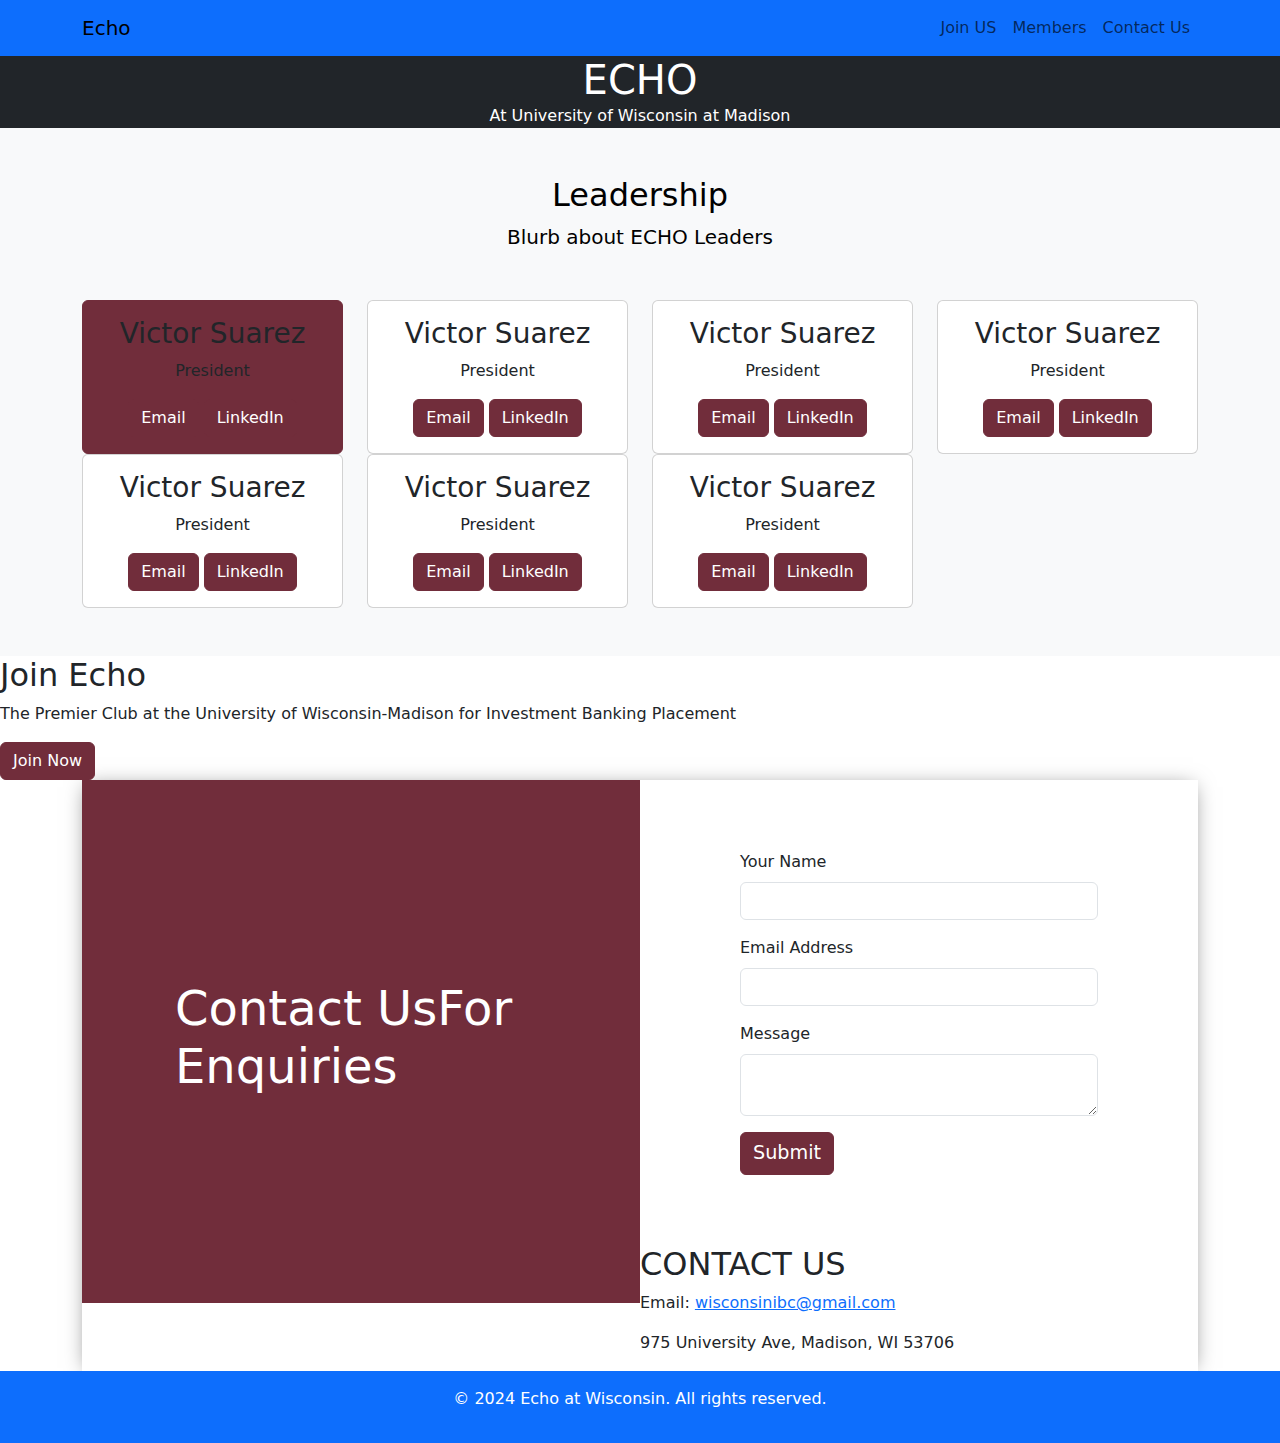
<file: index.html>
<!DOCTYPE html>

<html>
<head>
    <meta charset="UTF-8">
    <meta name="author" content="Ian Poonolly, Artith Krishnan">    
    <meta name="viewport" content="width=device-width, initial-scale=1.0">
    
    <title> ECHO </title>
    <link rel="stylesheet" href="styles.css">
    <link href="https://cdn.jsdelivr.net/npm/bootstrap@5.3.3/dist/css/bootstrap.min.css" rel="stylesheet" integrity="sha384-QWTKZyjpPEjISv5WaRU9OFeRpok6YctnYmDr5pNlyT2bRjXh0JMhjY6hW+ALEwIH" crossorigin="anonymous">
    <script src="https://cdn.jsdelivr.net/npm/bootstrap@5.3.3/dist/js/bootstrap.bundle.min.js" integrity="sha384-YvpcrYf0tY3lHB60NNkmXc5s9fDVZLESaAA55NDzOxhy9GkcIdslK1eN7N6jIeHz" crossorigin="anonymous"></script>

</head>


<body>
    <nav class="navbar navbar-expand-lg bg-primary navbar-light">
        <div class="container">
            <a href="#" class="navbar-brand">Echo</a>
            <button class="navbar-toggler" type="button" data-bs-toggle="collapse" data-bs-target="#navmenu">
                <span class="navbar-toggler-icon"></span>

            </button>
        
            <div class="collapse navbar-collapse" id="navmenu">
                <ul class="navbar-nav ms-auto">
                    <li class="nav-item">
                        <a href="joinEcho.html" class="nav-link">Join US</a>
                    </li> 
                    <li class="nav-item">
                        <a href="members.html" class="nav-link">Members</a>
                    </li>     
                    <li class="nav-item">
                        <a href="index.html#contact" class="nav-link">Contact Us</a>
                    </li>                
                </ul>
            </div>            
        </div>        
    </nav>

    <header class="masthead bg-dark text-white text-center">
        <div class="container d-flex align-items-center flex-column">
                <!-- Masthead Avatar Image-->
                <!-- Masthead Heading-->
            <h1 class="masthead-heading text-uppercase mb-0">ECHO</h1>
                <!-- Icon Divider-->
            <div class="divider-custom divider-light">
                <div class="divider-custom-line"></div>
                <div class="divider-custom-icon"><i class="fas fa-star"></i></div>
                <div class="divider-custom-line"></div>
            </div>
                <!-- Masthead Subheading-->
            <p class="masthead-subheading font-weight-light mb-0">At University of Wisconsin at Madison</p>
        </div>
    </header>    



    <section id="Leadership" class="p-5 bg-light">
        <div class="container">
            <h2 class="text-center text-black">Leadership</h2>
            <p class="lead text-center text-black mb-5">
                Blurb about ECHO Leaders
            </p>
            <div class="row g-4">
                <div class="col-md-6 col-lg-3">
                    <div class="card bs-primary-bg-subtle">
                        <div class="card-body text-center">
                            <h3>Victor Suarez</h3>
                            <p>President</p>
                            <a href="mailto:victor@example.com" class="btn btn-primary">Email</a>
                            <a href="mailto:victor@example.com" class="btn btn-primary">LinkedIn</a>
                        </div>
                    </div>
                </div>
                <div class="col-md-6 col-lg-3">
                    <div class="card bg-primary-bg-subtle">
                        <div class="card-body text-center">
                            <h3>Victor Suarez</h3>
                            <p>President</p>
                            <a href="mailto:victor@example.com" class="btn btn-primary">Email</a>

                            <a href="mailto:victor@example.com" class="btn btn-primary">LinkedIn</a>
                        </div>
                    </div>
                </div>
                <div class="col-md-6 col-lg-3">
                    <div class="card bg-primary-bg-subtle">
                        <div class="card-body text-center">
                            <h3>Victor Suarez</h3>
                            <p>President</p>
                            <a href="mailto:victor@example.com" class="btn btn-primary">Email</a>
                            <a href="mailto:victor@example.com" class="btn btn-primary">LinkedIn</a>
                        </div>
                    </div>
                </div>
                <div class="col-md-6 col-lg-3">
                    <div class="card bg-primary-bg-subtle">
                        <div class="card-body text-center">
                            <h3>Victor Suarez</h3>
                            <p>President</p>
                            <a href="mailto:victor@example.com" class="btn btn-primary">Email</a>

                            <a href="mailto:victor@example.com" class="btn btn-primary">LinkedIn</a>
                        </div>
                    </div>
                </div>
            </div>
        </div>
        <div class="container">
            <div class="row g-4">
                <div class="col-md-6 col-lg-3">
                    <div class="card bg-primary-bg-subtle">
                        <div class="card-body text-center">
                            <h3>Victor Suarez</h3>
                            <p>President</p>
                            <a href="mailto:victor@example.com" class="btn btn-primary">Email</a>
                            <a href="mailto:victor@example.com" class="btn btn-primary">LinkedIn</a>
                        </div>
                    </div>
                </div>
                <div class="col-md-6 col-lg-3">
                    <div class="card bg-primary-bg-subtle">
                        <div class="card-body text-center">
                            <h3>Victor Suarez</h3>
                            <p>President</p>
                            <a href="mailto:victor@example.com" class="btn btn-primary">Email</a>

                            <a href="mailto:victor@example.com" class="btn btn-primary">LinkedIn</a>
                        </div>
                    </div>
                </div>
                <div class="col-md-6 col-lg-3">
                    <div class="card bg-primary-bg-subtle">
                        <div class="card-body text-center">
                            <h3>Victor Suarez</h3>
                            <p>President</p>
                            <a href="mailto:victor@example.com" class="btn btn-primary">Email</a>
                            <a href="mailto:victor@example.com" class="btn btn-primary">LinkedIn</a>
                        </div>
                    </div>
                </div>
            </div>
        </div>
    </section>
    

    <section>
        <h2>Join Echo</h2>
        <p>The Premier Club at the University of Wisconsin-Madison for Investment Banking Placement</p>
        <a href="joinEcho.html" class="btn btn-primary">Join Now</a>
    </section>

    <section id = "contact">
        <div class="container">
            <div class="row single-form g-0">
                <div class="col-sm-12 col-lg-6">
                    <div class="left">
                        <h2><span>Contact Us</span>For Enquiries</h2>
                    </div>
                </div>
                <div class="col-sm-12 col-lg-6">
                    <div class="right">
                        <form>
                            <div class="mb-3">
                                <label for="exampleInputEmail1" class="form-label">Your Name</label>
                                <input type="text" class="form-control" id="exampleInputEmail1" aria-describedby="emailHelp">
                                <div id="emailHelp" class="form-text"></div>
                              </div>
                              <div class="mb-3">
                                <label for="exampleInputPassword1" class="form-label">Email Address</label>
                                <input type="email" class="form-control" id="exampleInputPassword1">
                              </div>
                                <div class="mb-3">
                                <label for="exampleInputPassword1" class="form-label">Message</label>
                                <textarea type="email" class="form-control" id="exampleInputPassword1"></textarea>
                              </div>
                                <button type="submit" class="btn btn-primary">Submit</button>
                        </form>
                        

                </div>

                
            <h2>CONTACT US</h2>
            <p>Email: <a href="mailto:wisconsinibc@gmail.com">wisconsinibc@gmail.com</a></p>
            <p>975 University Ave, Madison, WI 53706</p>
        </div>
    </section>



    </main>

    <footer class="bg-primary text-white text-center py-3">
        <p>&copy; 2024 Echo at Wisconsin. All rights reserved.</p>
    </footer>
</body>
</html>
</file>
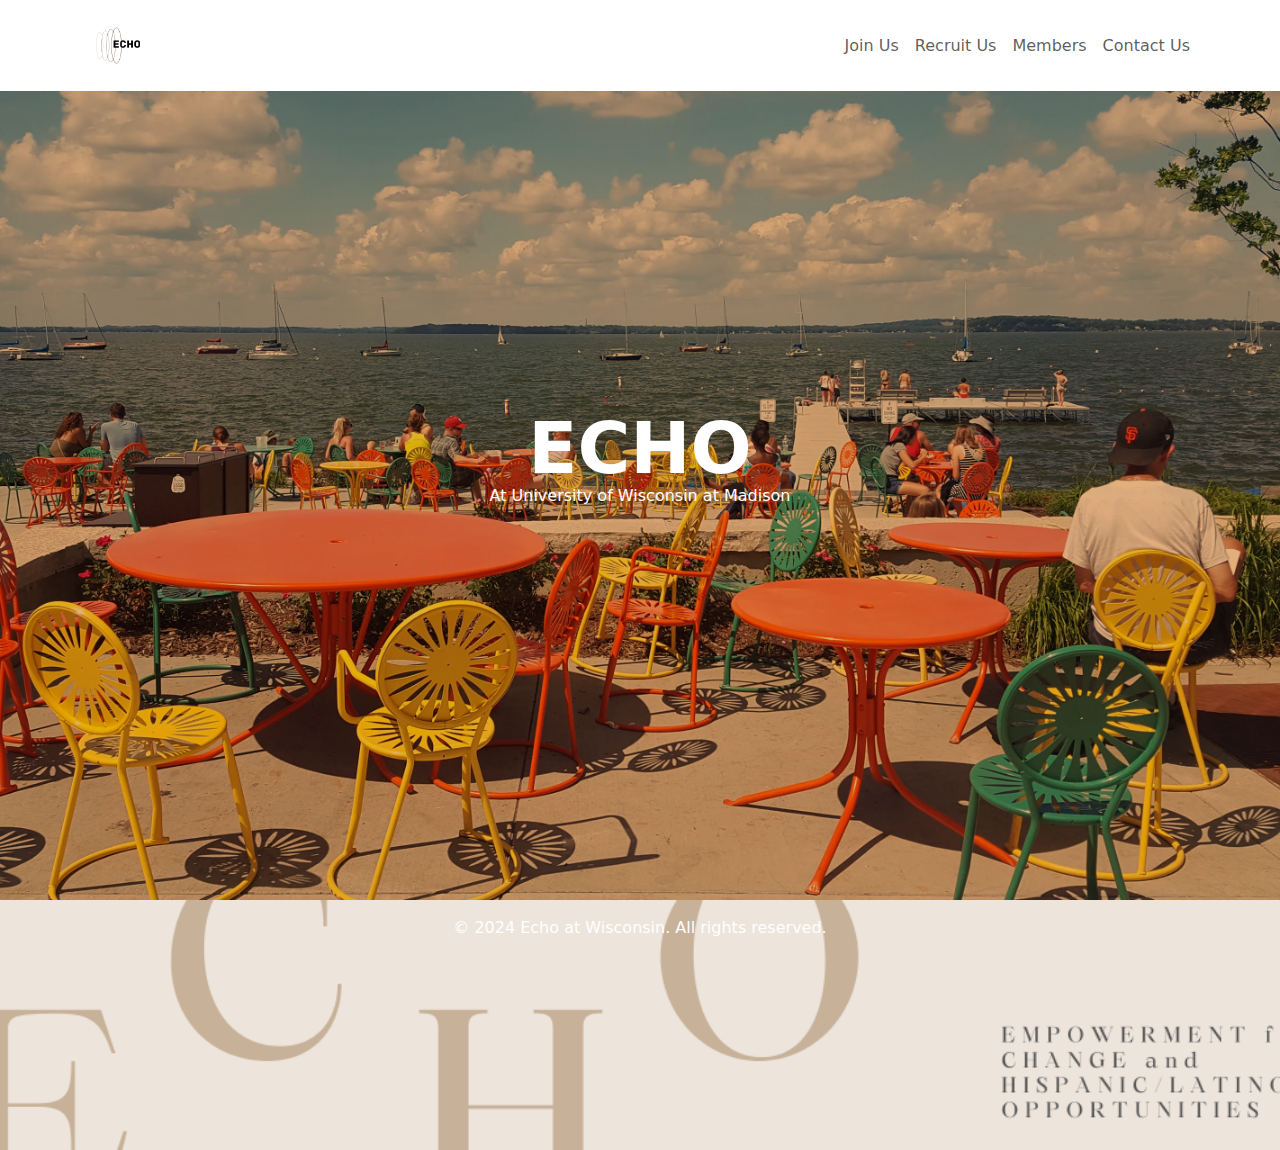
<file: joinEcho.html>
<!DOCTYPE html>

<html>
<head>    
    <meta charset="UTF-8">
    <meta name="author" content="Ian Poonolly, Artith Krishnan">    
    <meta name="viewport" content="width=device-width, initial-scale=1.0">
    <title> joinEcho </title>
    <link rel="stylesheet" href="styles.css">
    <link href="https://cdn.jsdelivr.net/npm/bootstrap@5.3.3/dist/css/bootstrap.min.css" rel="stylesheet" integrity="sha384-QWTKZyjpPEjISv5WaRU9OFeRpok6YctnYmDr5pNlyT2bRjXh0JMhjY6hW+ALEwIH" crossorigin="anonymous">
    <script src="https://cdn.jsdelivr.net/npm/bootstrap@5.3.3/dist/js/bootstrap.bundle.min.js" integrity="sha384-YvpcrYf0tY3lHB60NNkmXc5s9fDVZLESaAA55NDzOxhy9GkcIdslK1eN7N6jIeHz" crossorigin="anonymous"></script>

</head>

<body>
    <header id="header">
 	<nav class="navbar navbar-expand-lg bg-white navbar-light">
		<div class="container bg-white">
            		<div id="logo">
		        	<a href="index.html"><img src="img/CovorPhoto.png" alt="ECHO" title="ECHO Title" /></a>
			</div>
			
                	<button class="navbar-toggler" type="button" data-bs-toggle="collapse" data-bs-target="#navmenu">
                		<span class="navbar-toggler-icon"></span>
            		</button>
        
            		<div class="collapse navbar-collapse" id="navmenu">
                		<ul class="navbar-nav ms-auto">
                    			<li class="nav-item">
                        			<a href="joinEcho.html" class="nav-link">Join Us</a>
                    			</li> 
                    			<li class="nav-item">
                        			<a href="recruit.html" class="nav-link">Recruit Us</a>
                    			</li>
                   			<li class="nav-item">
                        			<a href="members.html" class="nav-link">Members</a>
                    			</li>     
                    			<li class="nav-item">
                        			<a href="index.html#contact" class="nav-link">Contact Us</a>
                    			</li>                
                		</ul>
            		</div>            
        	</div>        
   	 </nav>

    </header>

    <main>

    <section>
	<div class="banner-area-joinEcho">    

		<div class="banner-content d-flex align-items-center flex-column">
                <!-- Masthead Avatar Image-->
                <!-- Masthead Heading-->
            		<h1 class="masthead-heading text-uppercase mb-0">ECHO</h1>
                <!-- Icon Divider-->
            	
                <!-- Masthead Subheading-->
            		<p class="masthead-subheading font-weight-light mb-0">At University of Wisconsin at Madison</p>
        	</div>
	</div>
        
    </section>  



	    

    <section id = "endFoot">   
	<footer class="footers bg-primary text-white text-center py-3">
        	<p>&copy; 2024 Echo at Wisconsin. All rights reserved.</p>
    	</footer>
    </section>
        
    </main>
</body>

</html>
</file>
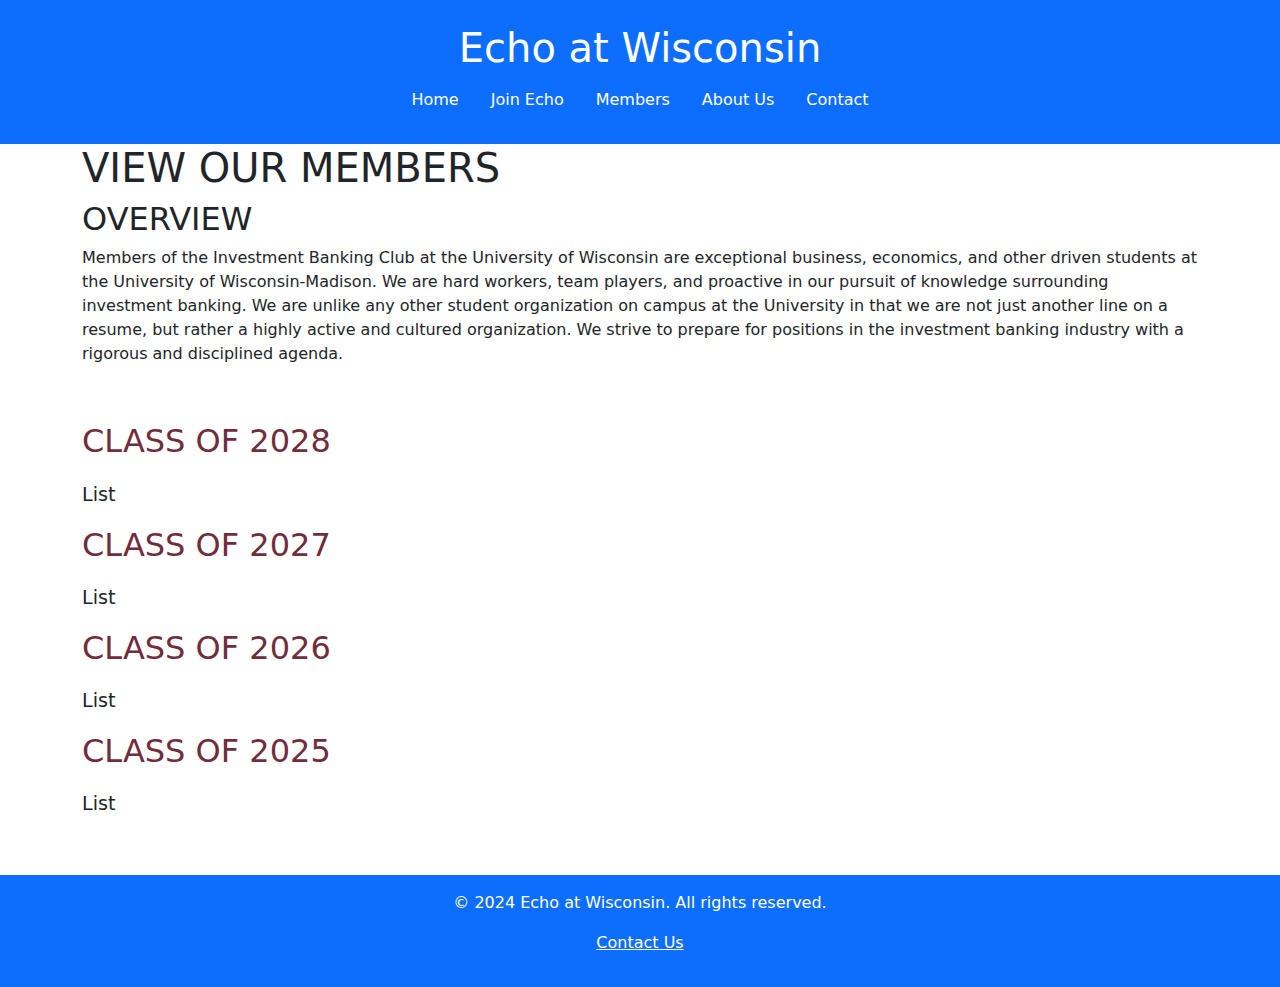
<file: member.HTML>
<!DOCTYPE html>
<html lang="en">
<head>
  <meta charset="UTF-8">
    <meta name="author" content="Ian Poonolly, Artith Krishnan">
    <meta name="viewport" content="width=device-width, initial-scale=1.0">
    <title>Members - Echo at Wisconsin</title>
    <link rel="stylesheet" href="styles.css">
    <link href="https://cdn.jsdelivr.net/npm/bootstrap@5.3.3/dist/css/bootstrap.min.css" rel="stylesheet" integrity="sha384-QWTKZyjpPEjISv5WaRU9OFeRpok6YctnYmDr5pNlyT2bRjXh0JMhjY6hW+ALEwIH" crossorigin="anonymous">
    <script src="https://cdn.jsdelivr.net/npm/bootstrap@5.3.3/dist/js/bootstrap.bundle.min.js" integrity="sha384-YvpcrYf0tY3lHB60NNkmXc5s9fDVZLESaAA55NDzOxhy9GkcIdslK1eN7N6jIeHz" crossorigin="anonymous"></script>
</head>
<header class="bg-primary text-white text-center py-4">
        <div class="container">
            <h1>Echo at Wisconsin</h1>
            <nav class="navigationTab">
                <ul class="nav justify-content-center">
                    <li class="nav-item"><a href="echo.HTML" class="nav-link text-white">Home</a></li>
                    <li class="nav-item"><a href="joinEcho.HTML" class="nav-link text-white">Join Echo</a></li>
                    <li class="nav-item"><a href="members.HTML" class="nav-link active text-white">Members</a></li>
                    <li class="nav-item"><a href="about.HTML" class="nav-link text-white">About Us</a></li>
                    <li class="nav-item"><a href="echo.HTML#contact" class="nav-link text-white">Contact</a></li>
                </ul>
            </nav>
        </div>
    </header>

    <section class="members-header">
        <div class="container">
            <h1>VIEW OUR MEMBERS</h1>
        </div>
    </section>

    <section class="overview-section">
        <div class="container">
            <h2>OVERVIEW</h2>
            <p>Members of the Investment Banking Club at the University of Wisconsin are exceptional business, economics, and other driven students at the University of Wisconsin-Madison. We are hard workers, team players, and proactive in our pursuit of knowledge surrounding investment banking. We are unlike any other student organization on campus at the University in that we are not just another line on a resume, but rather a highly active and cultured organization. We strive to prepare for positions in the investment banking industry with a rigorous and disciplined agenda.</p>
        </div>
    </section>

    <section class="members-list">
        <div class="container">

            <h2>CLASS OF 2028</h2>
            <ul>
                <li>List</li>
              
            </ul>

            <h2>CLASS OF 2027</h2>
            <ul>
                <li>List</li>
                
            </ul>
            <h2>CLASS OF 2026</h2>
            <ul>
                <li>List</li>
              
            </ul>
            <h2>CLASS OF 2025</h2>
            <ul>
                <li>List</li>
              
            </ul>

        </div>
    </section>

    <footer class="bg-primary text-white text-center py-3">
        <p>&copy; 2024 Echo at Wisconsin. All rights reserved.</p>
        <p><a href="echo.HTML#contact" class="text-white">Contact Us</a></p>
    </footer>
</body>
</html>
</file>
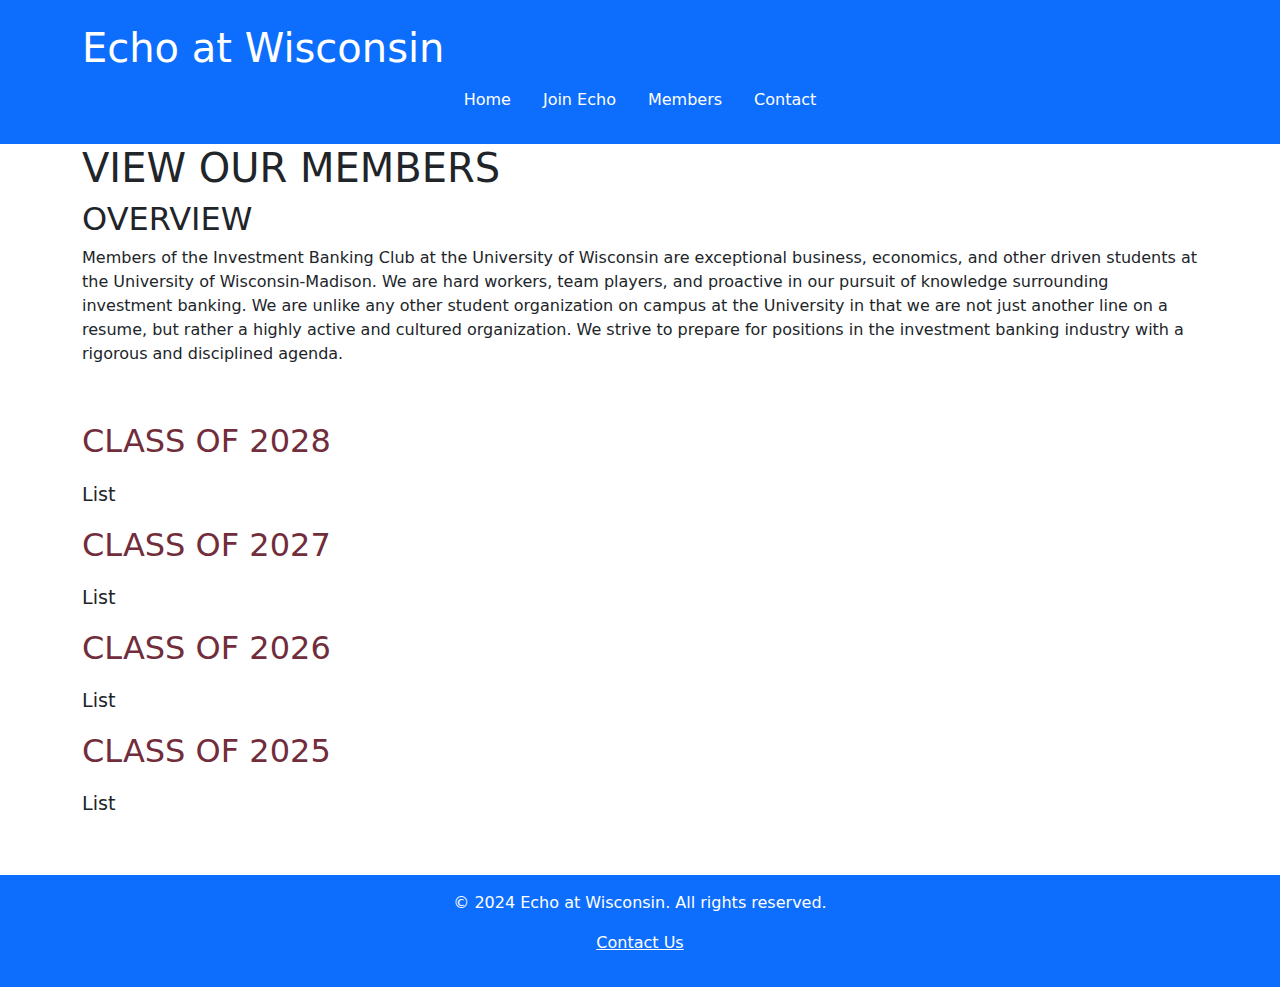
<file: members.html>
<!DOCTYPE html>
<html lang="en">
<head>
  <meta charset="UTF-8">
    <meta name="author" content="Ian Poonolly, Artith Krishnan">
    <meta name="viewport" content="width=device-width, initial-scale=1.0">
    <title>Members - Echo at Wisconsin</title>
    <link rel="stylesheet" href="styles.css">
    <link href="https://cdn.jsdelivr.net/npm/bootstrap@5.3.3/dist/css/bootstrap.min.css" rel="stylesheet" integrity="sha384-QWTKZyjpPEjISv5WaRU9OFeRpok6YctnYmDr5pNlyT2bRjXh0JMhjY6hW+ALEwIH" crossorigin="anonymous">
    <script src="https://cdn.jsdelivr.net/npm/bootstrap@5.3.3/dist/js/bootstrap.bundle.min.js" integrity="sha384-YvpcrYf0tY3lHB60NNkmXc5s9fDVZLESaAA55NDzOxhy9GkcIdslK1eN7N6jIeHz" crossorigin="anonymous"></script>
</head>

<body>
   <header class="bg-primary text-white text-right py-4">
        <div class="container">
            <h1>Echo at Wisconsin</h1>
            <nav class="navigationTab">
                <ul class="nav justify-content-center">
                    <li class="nav-item"><a href="index.html" class="nav-link text-white">Home</a></li>
                    <li class="nav-item"><a href="joinEcho.html" class="nav-link text-white">Join Echo</a></li>
                    <li class="nav-item"><a href="members.html" class="nav-link active text-white">Members</a></li>
                    <li class="nav-item"><a href="index.html#contact" class="nav-link text-white">Contact</a></li>
                </ul>
            </nav>
        </div>
    </header>

    <main>
        <section class="members-header">
            <div class="container">
              <h1>VIEW OUR MEMBERS</h1>
            </div>
        </section>

        <section class="overview-section">
            <div class="container">
                <h2>OVERVIEW</h2>
                <p>Members of the Investment Banking Club at the University of Wisconsin are exceptional business, economics, and other driven students at the University of Wisconsin-Madison. We are hard workers, team players, and proactive in our pursuit of knowledge surrounding investment banking. We are unlike any other student organization on campus at the University in that we are not just another line on a resume, but rather a highly active and cultured organization. We strive to prepare for positions in the investment banking industry with a rigorous and disciplined agenda.</p>
            </div>
        </section>

        <section class="members-list">
            <div class="container">

                <h2>CLASS OF 2028</h2>
                <ul>
                    <li>List</li>
              
                </ul>

                <h2>CLASS OF 2027</h2>
                <ul>
                    <li>List</li>
                
                </ul>
                <h2>CLASS OF 2026</h2>
                <ul>
                    <li>List</li>
              
                </ul>
                <h2>CLASS OF 2025</h2>
                <ul>
                    <li>List</li>
              
                </ul>

            </div>
        </section>
      
    </main>



    <footer class="bg-primary text-white text-center py-3">
        <p>&copy; 2024 Echo at Wisconsin. All rights reserved.</p>
        <p><a href="echo.HTML#contact" class="text-white">Contact Us</a></p>
    </footer>
</body>
</html>
</file>
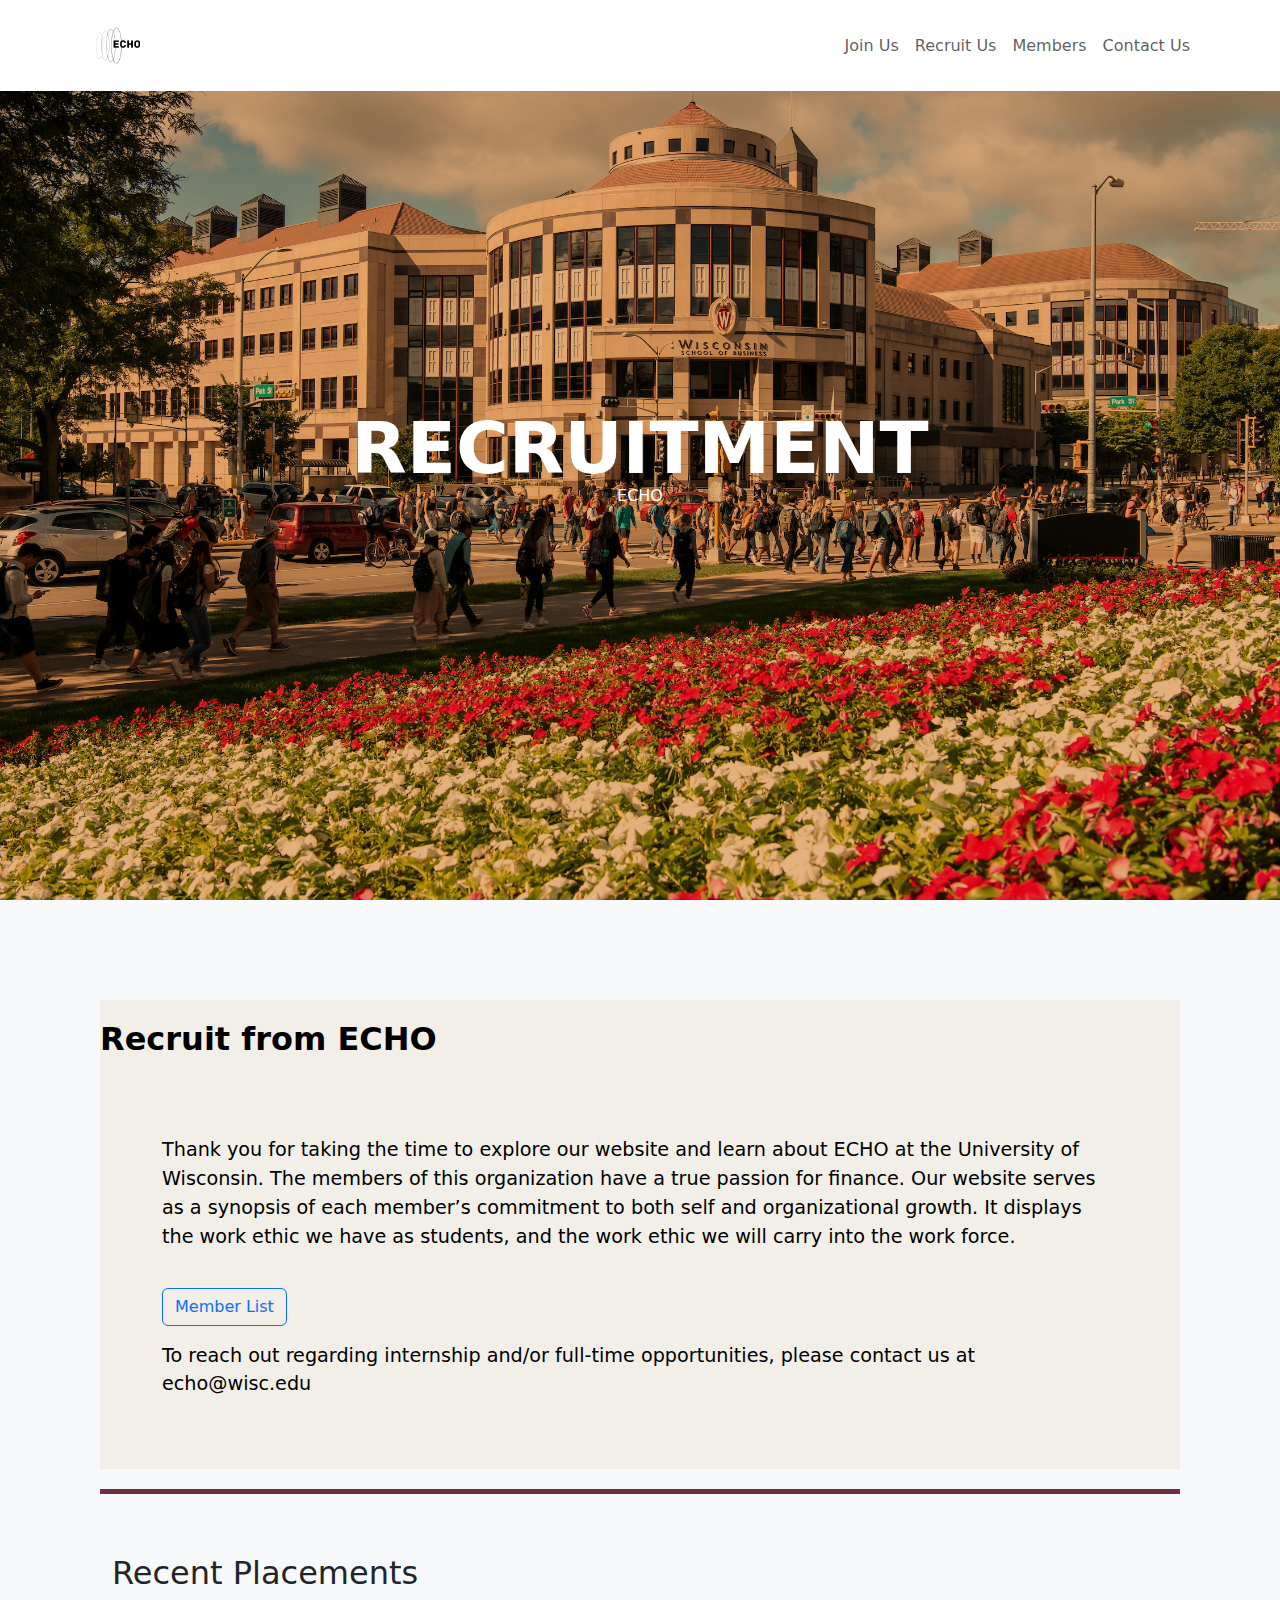
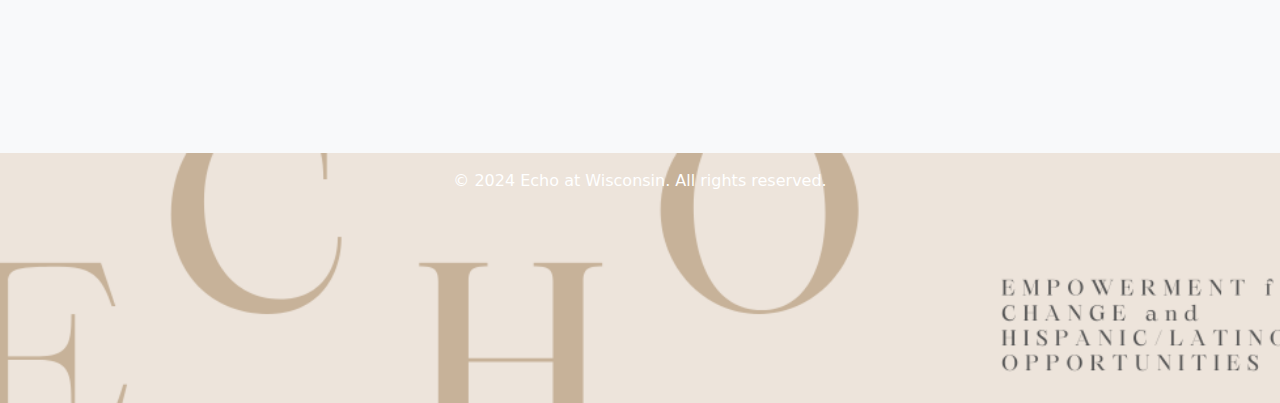
<file: recruit.html>
<!DOCTYPE html>

<html>
<head>    
    <meta charset="UTF-8">
    <meta name="author" content="Ian Poonolly, Artith Krishnan">    
    <meta name="viewport" content="width=device-width, initial-scale=1.0">
    <title> joinEcho </title>
    <link rel="stylesheet" href="styles.css">
    <link href="https://cdn.jsdelivr.net/npm/bootstrap@5.3.3/dist/css/bootstrap.min.css" rel="stylesheet" integrity="sha384-QWTKZyjpPEjISv5WaRU9OFeRpok6YctnYmDr5pNlyT2bRjXh0JMhjY6hW+ALEwIH" crossorigin="anonymous">
    <script src="https://cdn.jsdelivr.net/npm/bootstrap@5.3.3/dist/js/bootstrap.bundle.min.js" integrity="sha384-YvpcrYf0tY3lHB60NNkmXc5s9fDVZLESaAA55NDzOxhy9GkcIdslK1eN7N6jIeHz" crossorigin="anonymous"></script>

</head>

<body>
    <header id="header">
 	<nav class="navbar navbar-expand-lg bg-white navbar-light">
		<div class="container bg-white">
            		<div id="logo">
		        	<a href="index.html"><img src="img/CovorPhoto.png" alt="ECHO" title="ECHO Title" /></a>
			</div>
			
                	<button class="navbar-toggler" type="button" data-bs-toggle="collapse" data-bs-target="#navmenu">
                		<span class="navbar-toggler-icon"></span>
            		</button>
        
            		<div class="collapse navbar-collapse" id="navmenu">
                		<ul class="navbar-nav ms-auto">
                    			<li class="nav-item">
                        			<a href="joinEcho.html" class="nav-link">Join Us</a>
                    			</li> 
                    			<li class="nav-item">
                        			<a href="recruit.html" class="nav-link">Recruit Us</a>
                    			</li>
                   			<li class="nav-item">
                        			<a href="members.html" class="nav-link">Members</a>
                    			</li>     
                    			<li class="nav-item">
                        			<a href="index.html#contact" class="nav-link">Contact Us</a>
                    			</li>                
                		</ul>
            		</div>            
        	</div>        
   	 </nav>

    </header>

    <main>
    <section>
	<div class="banner-area-recruit">    

		<div class="banner-content d-flex align-items-center flex-column">
                <!-- Masthead Avatar Image-->
                <!-- Masthead Heading-->
            		<h1 class="masthead-heading text-uppercase mb-0">Recruitment</h1>
                <!-- Icon Divider-->
            	
                <!-- Masthead Subheading-->
            		<p class="masthead-subheading font-weight-light mb-0">ECHO</p>
        	</div>
	</div>
        
    </section>  

	<section class="recruit-container-content">    
        <section class="recruit-header">
            <div class="recruit-container">
              <h1>Recruit from ECHO</h1>
            </div>
        </section>

        <section class="recruit-overview-section">
            <div class="container">
                <p>Thank you for taking the time to explore our website and learn about ECHO at the University of Wisconsin. The members of this organization have a true passion for finance. Our website serves as a synopsis of each member’s commitment to both self and organizational growth. It displays the work ethic we have as students, and the work ethic we will carry into the work force.</p>
        	<a href="members.html" class="btn btn-outline-primary mt-3">Member List</a>
                <p class="mt-3">To reach out regarding internship and/or full-time opportunities, please contact us at echo@wisc.edu</p>
	    
	    </div>
        </section>

	<section class="recruit-divider-thin">
		
	</section>	

        <section class="recruit-list">
            <div class="container">

                <h2>Recent Placements</h2>
          
            </div>
        </section>
	</section>			    

	    
    <section id = "endFoot">   
	<footer class="footers bg-primary text-white text-center py-3">
        	<p>&copy; 2024 Echo at Wisconsin. All rights reserved.</p>
    	</footer>
    </section>
        
    </main>
</body>

</html>
</file>
<file: styles.css>
/* Define a custom property for primary color */
:root {
    --primary-color: #712d3b;
}

/* Override Bootstrap's primary button style */
.btn-primary {
    background-color: var(--primary-color);
    border-color: var(--primary-color);
}

/* Override text color for primary */
.text-primary {
    color: var(--primary-color) !important;
}

/* Override background color for primary */
.bg-primary {
    background-color: var(--primary-color) !important;
}

/* If there are any other elements that use Bootstrap's primary color */
a.btn-primary {
    background-color: var(--primary-color);
    border-color: var(--primary-color);
}

.card.bs-primary-bg-subtle {
    background-color: var(--primary-color);
    border-color: var(--primary-color);
}

/*--------------------------------------------------------------
# Header
--------------------------------------------------------------*/

#header {
  position: fixed;
  width: 100%;
  z-index: 1000;
}
/* Logo Styling */

#logo {
  display: inline-block;
  width: 75px; /* Adjust this value to your desired width */
  height: auto;
}

#logo img {
  width: 100%;
  height: auto;
}

.divider {
  padding: 100px;
}


.divider-thin {
  padding: 50px;
}



/*--------------------------------------------------------------
# Banner
--------------------------------------------------------------*/
.banner-area-home {
	background: url("img/EchoBackground.jpeg") center;
	background-color: rgba(200,100,0,.5);
  	background-blend-mode: multiply;
 	background-size: cover;
  	height: 100vh;
  	position: relative;
}

.banner-area-joinEcho {
	background: url("img/JoinUsEcho.webp") center;
	background-color: rgba(200,100,0,.5);
  	background-blend-mode: multiply;
 	background-size: cover;
  	height: 100vh;
  	position: relative;
}

.banner-area-members {
	background: url("img/MembersEcho.jpeg") center;
	background-color: rgba(200,100,0,.5);
  	background-blend-mode: multiply;
 	background-size: cover;
  	height: 100vh;
  	position: relative;
}

.banner-area-recruit {
	background: url("img/RecruitEcho.jpeg") center;
	background-color: rgba(200,100,0,.5);
  	background-blend-mode: multiply;
 	background-size: cover;
  	height: 100vh;
  	position: relative;
}


.banner-content {
  z-index: 2;
  position: relative;
  text-align: center;
  color: white;
  top: 50%;
  transform: translateY(-50%);
}

.banner-content h1 {
  font-size: 72px;
  font-weight: 750;
  line-height: 1em;
  margin-top: 20px;
}

.banner-content h1 span {
  font-weight: 750;
}

/*--------------------------------------------------------------
# Mission
--------------------------------------------------------------*/
.home-mission-section {
  background-color: #712d3b; 
  color: black;
  padding: 25px 0;
}

.home-mission-content {
  background: #712d3b; 
  color: black;
  padding: 60px;
}

.home-mission-section h2 {
  font-size: 2.5rem;
  font-weight: 500;
  margin-bottom: 20px;
}

.home-mission-section .mission-text {
  color: black;
  font-weight: 250;
  font-size: 1.2rem;

}

/*--------------------------------------------------------------
# Leadership
--------------------------------------------------------------*/

.home-leadership-section h2 {
  font-size: 2.5rem;
  font-weight: 500;
  margin-bottom: 20px;
}

.home-leadership-section h3 {
  font-size: 1.5rem;
  font-weight: 300;
  margin-top: 10px;

  margin-bottom: 10px;
}



.home-leadership-img-container {
  width: 100%;
  height: 0;
  padding-bottom: 100%; /* 1:1 Aspect Ratio */
  position: relative;
  overflow: hidden;
  border-radius: 8px; /* Optional: To make the image corners rounded */
}



.home-leadership-card-img-top {
    width: 100%; /* Ensures responsiveness */
    height: 300px; /* Adjust this for uniform height */
    object-fit: cover; /* Crops to maintain aspect ratio */
    object-position: center top; /* Keeps faces aligned towards the top */
    border-radius: 8px; /* Optional: rounded corners */
}

/*--------------------------------------------------------------
# Call to Action
--------------------------------------------------------------*/

/* Recruit Section */
.home-recruit-section {
  display: flex;
  flex-direction: column;
  justify-content: center;
  height: 100vh;
}

.home-recruit-bg {
  background: url("img/Recruitimage.jpeg") center center no-repeat;  
  justify-content: center;
  background-size: cover;
  height: 100vh;
}
.home-joinUs-bg {
  background: url("img/EchoGraingerPic.jpeg") center center no-repeat;  
  justify-content: center;
  background-size: cover;
  height: 100vh;
}


.home-recruit-content {
  background-color: #f8f9fa;
  height: 100vh;
  display: flex;
  flex-direction: column;
  justify-content: center;
  text-align: left;
}

.home-recruit-content h2 {
  font-size: 2.5rem;
  font-weight: 500;
  color: #212529;
}

.home-recruit-content p {
  font-size: 1.2rem;
  color: #212529;
  font-weight: 250;

}

.home-recruit-content .btn-primary {
  width: 50%;
  background-color: #712d3b;
  border-color: #712d3b;
  font-size: 1.2rem;
}





.container-content-Leadership{
	padding: 200px;

}


.container-content-callToAction{
	
}


.container-content{
	padding: 200px;
}

.container-content-thin{
	padding: 100px 0px;
}



/*--------------------------------------------------------------
# Contact Form
--------------------------------------------------------------*/
#contact{
	background: white;


}

#contact .btn-primary {
  background-color: #712d3b;
  border-color: #712d3b;
  font-size: 1.2rem;
}

 #contact .form-area{
  padding-top: 7%;
}

 #contact .row.single-form{
  box-shadow: 0 2px 20px -5px rgba(0,0,0,0.5);
  background: #fff;

}

#contact .left{
  background: #712d3b;
  padding: 200px 93px;
}


#contact .left h2{
  color: white;
  font-weight: 500;
  font-size: 48px;
  
}

#contact .left a{
  color: white;
  font-weight: 250;

}

#contact .left p{
  color: white;
  font-weight: 250;

  
  
}

#contact .left h2 span{
  font-weight: 500;

}

#contact .right{
  padding: 70px 100px;
  position: relative;
  
}


#contact .right i{ 
  position: absolute;
  font-size: 80px;
  left: -27px;
  top: 40%;
  color: #fff;
  
}

.form-control{
  border: 2px solid #000;
}







/*--------------------------------------------------------------
# joinEcho
--------------------------------------------------------------*/

.joinEcho-container-content {
  padding: 50px;
  background-color: #f8f9fa;
}



.joinEcho-overview-section {
    padding: 50px 50px;	
    background-color: #f1efe7;
    color: black;
}

.joinEcho-overview-section h2 {
    font-size: 2.5rem;
    margin-bottom: 50px;
}

.joinEcho-overview-section p {
    font-size: 1.2rem;
    margin-bottom: 20px;
}


.joinEcho-application-status {
  padding: 40px 0;
}

.joinEcho-application-status h2 {
  font-size: 2rem;
  margin-bottom: 20px;
}

.joinEcho-divider-thin {
  height: 5px;
  background-color: #712d3b;
  margin: 20px 0;
}




/*--------------------------------------------------------------
# members
--------------------------------------------------------------*/
/* Overview Section */
.members-container-content {
  padding: 100px;
  background-color: #f8f9fa;
}


.members-overview-section {
    padding: 50px 50px;	
    background-color: #f1efe7;
    color: black;
}

.members-overview-section h2 {
    font-size: 2.5rem;
    margin-bottom: 50px;
}

.members-overview-section p {
    font-size: 1.2rem;
    margin-bottom: 20px;
}

/* Members List */


.members-list {
    padding: 40px 0;
}

.members-list h2 {
    font-size: 2rem;
    margin-bottom: 20px;
    color: #712d3b;
}

.members-list ul {
    list-style-type: none;
    padding: 0;
}

.members-list li {
    font-size: 1.2rem;
    margin-bottom: 10px;
}


/*--------------------------------------------------------------
# recruit
--------------------------------------------------------------*/

/* Recruit Section */


.recruit-content {
  background-color: #f8f9fa;
  height: 100vh;
  display: flex;
  flex-direction: column;
  justify-content: center;
  text-align: left;
  padding: 40px;
}

.recruit-content h2 {
  font-size: 2.5rem;
  font-weight: bold;
  color: #212529;
}

.recruit-content p {
  font-size: 1.2rem;
  color: #212529;
}

.recruit-content .btn-primary {
  background-color: #712d3b;
  border-color: #712d3b;
  font-size: 1.2rem;
}

.recruit-container-content {
  padding: 100px;
  background-color: #f8f9fa;
}


.recruit-container-content-thin{
	padding: 50px 0px;
}

.recruit-header {
  background-color: #f1efe7;
  color: black;
  padding: 20px 0;
}

.recruit-header h1 {
  font-size: 2rem;
  font-weight: bold;
}

.recruit-overview-section {
  padding: 50px 50px;
  background-color: #f1efe7;
  color: black;	
}

.recruit-overview-section h2 {
   font-size: 2.5rem;
   margin-bottom: 50px;
}

.recruit-overview-section p {
  font-size: 1.2rem;
  margin-bottom: 20px;
}

.recruit-divider-thin {
  height: 5px;
  background-color: #712d3b;
  margin: 20px 0;
}

.recruit-list {
  padding: 40px 0;
}

.recruit-list h2 {
  font-size: 2rem;
  margin-bottom: 20px;
}











@media (min-width: 768px) {

.container-content-callToAction{
	padding-top: 100px;
	padding-bottom: 100px;
}
    #recruit {
	 padding-top: 200px;
	    padding-bottom: 200px;

    }	
.container-content-callToAction{
	padding: 200px;
}	
	
.container-content-Leadership{
	padding: 100px;


}

	
    .container-content-contact {
	   padding: 200px;


    }			    
    #contact .right i{
        top: -52px;
        transform: rotate(90deg);
        left: 50%;
        
    }
}

@media (max-width: 767px)
{
.container-content-callToAction{
	padding-top: 50px;
	padding-bottom: 50px;
}	

.container-content-Leadership{
	padding-top: 100px;
	padding-bottom: 100px;

}

	.container-content-callToAction{
	padding-top: 50px;
	padding-bottom: 50px;

}
	

     #recruit {
	 padding-top: 75px;
	    padding-bottom: 75px;
	     
     }

	
      .container-content-contact {
	    padding-top: 75px;
	    padding-bottom: 75px;

    }	
    #contact .left{
        padding: 90px 15px;
        text-align: center;
        
    }

     #contact .left h2{
        font-size: 25px;
    }

     #contact .right{
        padding: 25px;
    }

     #contact .right i{
        top: -52px;
        transform: rotate(90deg);
        left: 45%;
    }

     #contact .right button{
        width: 150px;
        padding: 12px 0;
    }
}



/* Leadership Section */
.aboutUs-leadership-img-container {
    width: 100%;
    height: auto;
    max-width: 200px; /* Ensures a max width for images */
    margin: 0 auto 15px; /* Center images and add margin */
}

.card {
    border: none;
    background-color: #f8f9fa;
}

.bs-primary-bg-subtle {
    background-color: #f8f9fa; /* Subtle background color for cards */
}

@media (max-width: 576px) {
    /* Adjustments for smaller screens */
    .aboutUs-leadership-img-container {
        max-width: 150px; /* Slightly smaller images on mobile */
    }

    .aboutUs-leadership-section h2 {
        font-size: 1.75rem;
    }
}



/* Media Queries for smaller screens */
@media (max-width: 767px) {
  .home-recruit-bg, .home-joinUs-bg {
    background-size: contain; /* Contain the image to fit within the screen without cutting it off */
    height: auto; /* Let the height adjust based on the content */
    min-height: 50vh; /* Ensure there is at least a minimum height */
  }
}

/* Media Queries for medium screens */
@media (min-width: 768px) and (max-width: 1024px) {
  .home-recruit-bg, .home-joinUs-bg {
    background-size: cover; /* Maintain the cover property for medium screens */
    height: 70vh; /* Slightly reduce the height to prevent excessive space */
  }
}

.footers {
	background: url("img/ECHOFooter.png") center;
 	background-size: cover;
  	position: relative;
	height: 250px;
}
</file>
